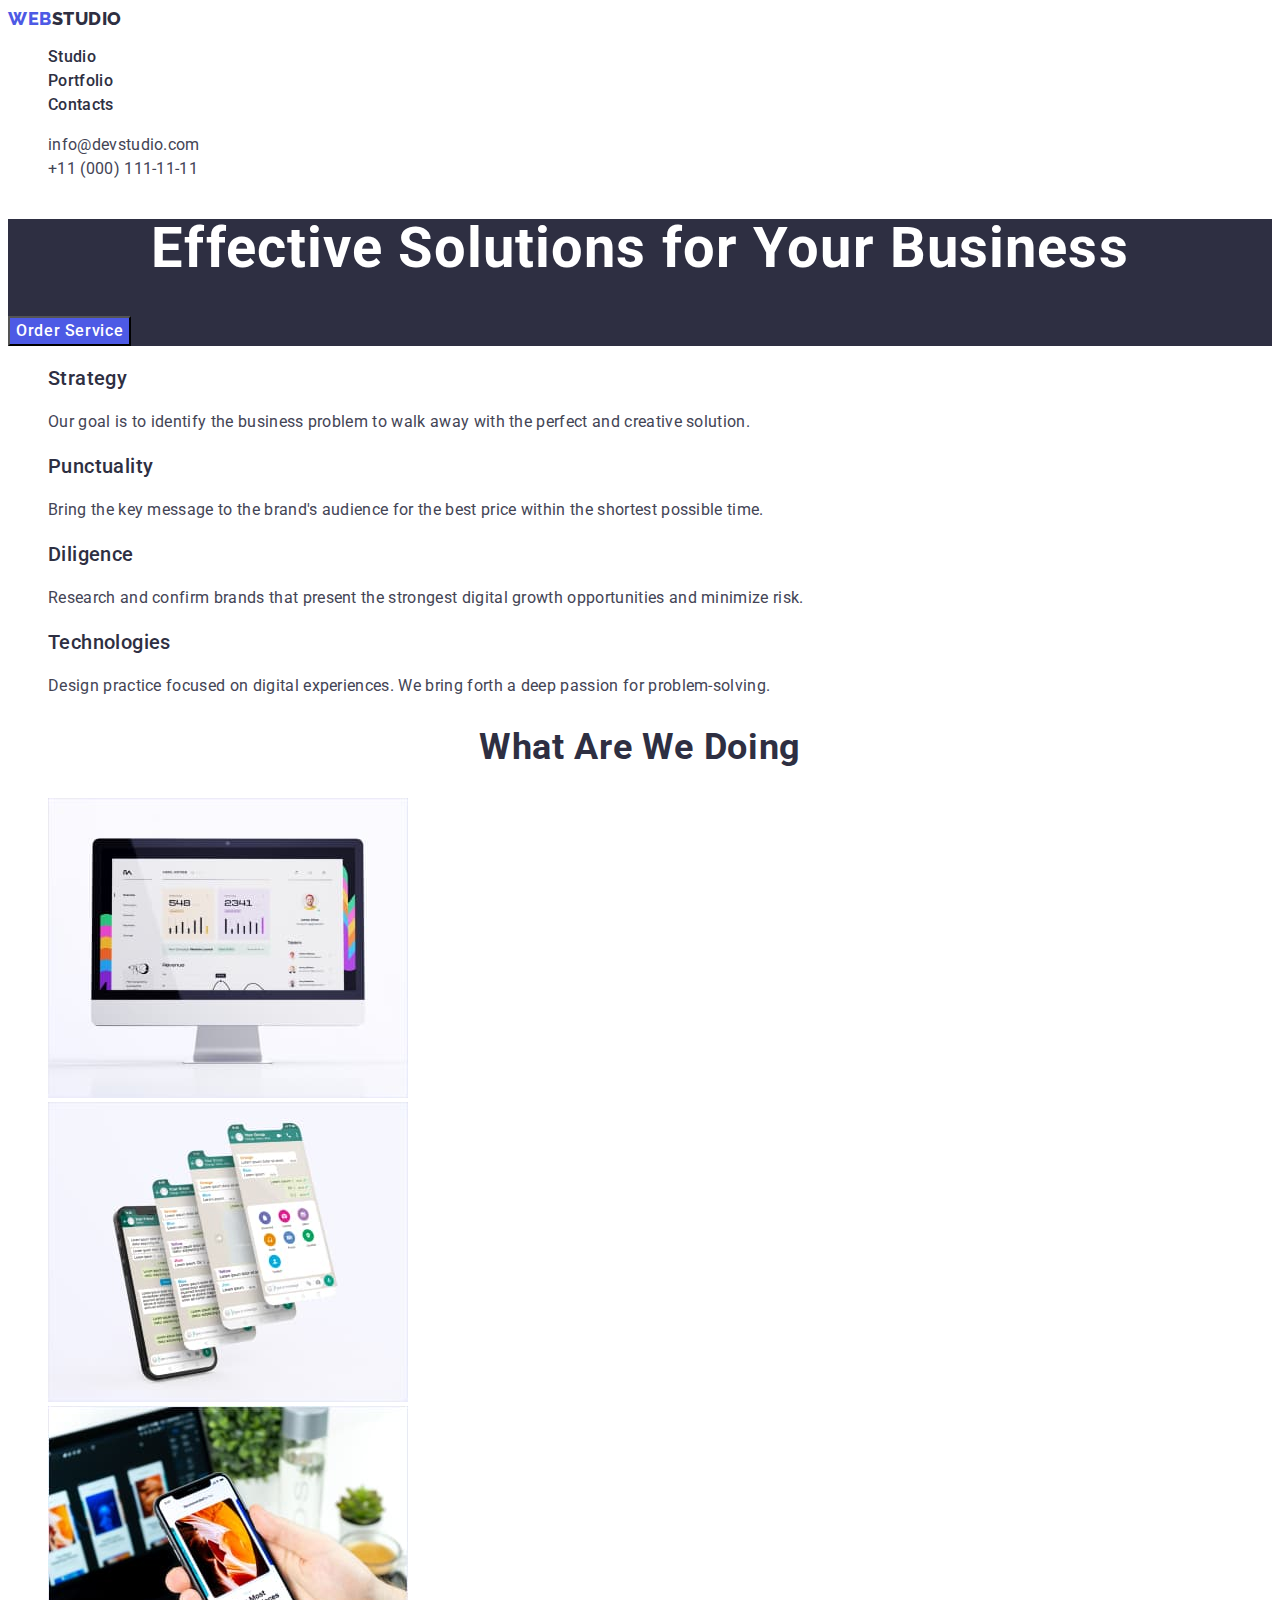
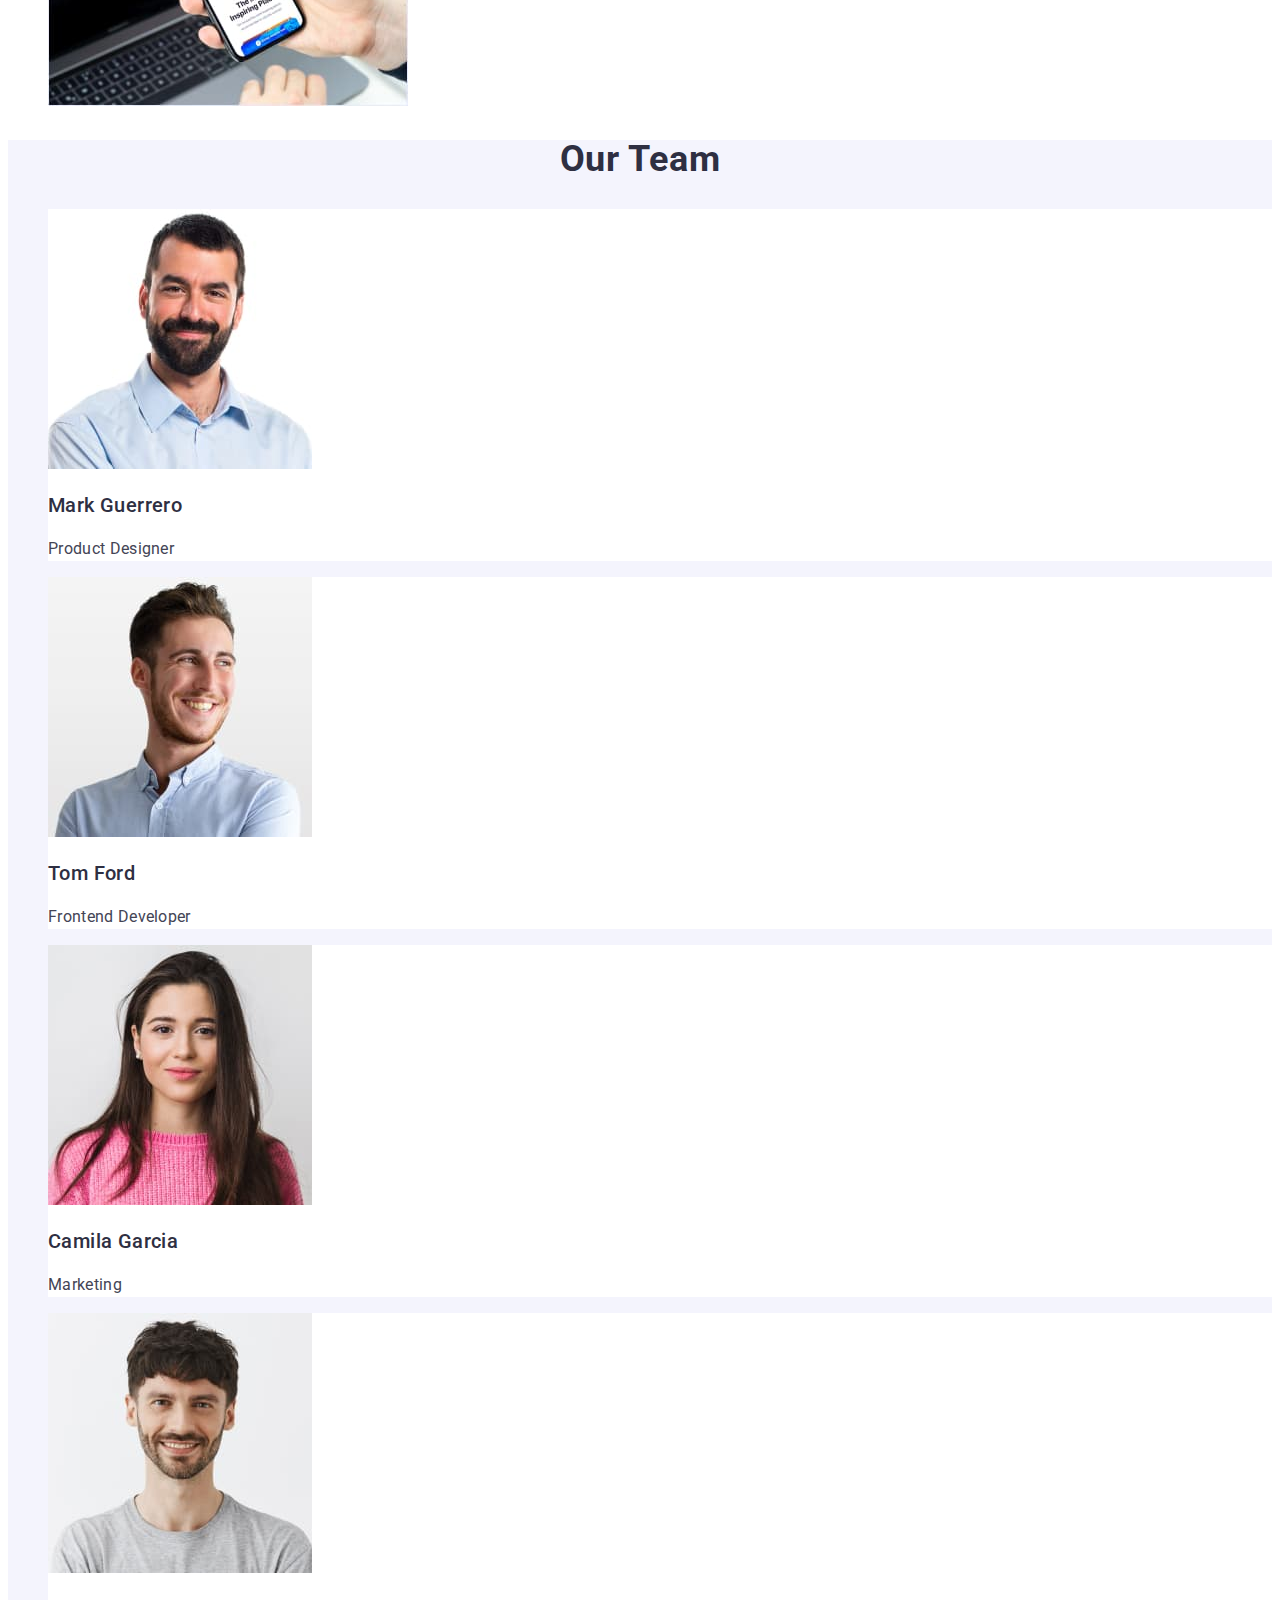
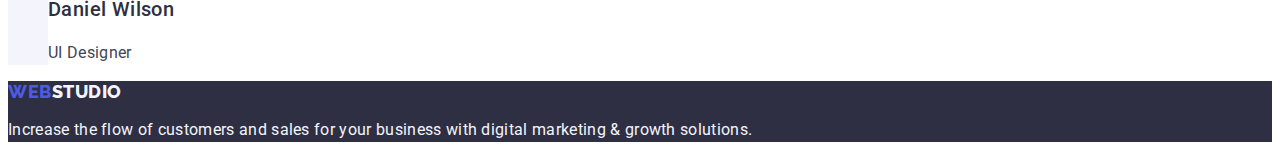
<file: index.html>
<!DOCTYPE html>
<html lang="en">
  <head>
    <meta charset="UTF-8" />
    <meta http-equiv="X-UA-Compatible" content="IE=edge" />
    <meta name="viewport" content="width=device-width, initial-scale=1.0" />
    <title>WebStudio</title>
    <link rel="preconnect" href="https://fonts.googleapis.com" />
    <link rel="preconnect" href="https://fonts.gstatic.com" crossorigin />
    <link
      href="https://fonts.googleapis.com/css2?family=Raleway:wght@800&family=Roboto:wght@400;500;700&display=swap"
      rel="stylesheet"
    />
    <link rel="stylesheet" href="./css/styles.css" />
  </head>
  <body>
    <!-- header -->

    <header class="page-header">
      <nav class="page-navigation">
        <a class="link logo" href="./index.html"
          >web<span class="logo-second-word-header">Studio</span>
        </a>
        <ul class="list menu">
          <li class="menu-item"><a class="link menu-link" href="./index.html">Studio</a></li>
          <li class="menu-item"><a class="link menu-link" href="./portfolio.html">Portfolio</a></li>
          <li class="menu-item"><a class="link menu-link" href="">Contacts</a></li>
        </ul>
      </nav>
      <address class="page-contact">
        <ul class="list">
          <li><a class="link contact" href="mailto:info@devstudio.com">info@devstudio.com</a></li>
          <li><a class="link contact" href="tel:+11(000)1111111">+11 (000) 111-11-11</a></li>
        </ul>
      </address>
    </header>
    <main>
      <!-- slogan -->

      <section class="slogan">
        <h1 class="main-title">Effective Solutions for Your Business</h1>
        <button class="modal-open-btn" type="button">Order Service</button>
      </section>

      <!-- our advantages-->

      <section class="our-advantages">
        <h2 class="suptitle" hidden>key points</h2>
        <ul class="list advantages-list">
          <li class="advantages-list-item">
            <h3 class="advantages-title">Strategy</h3>
            <p class="advantages-description">
              Our goal is to identify the business problem to walk away with the perfect and
              creative solution.
            </p>
          </li>
          <li class="advantages-list-item">
            <h3 class="advantages-title">Punctuality</h3>
            <p class="advantages-description">
              Bring the key message to the brand's audience for the best price within the shortest
              possible time.
            </p>
          </li>
          <li class="advantages-list-item">
            <h3 class="advantages-title">Diligence</h3>
            <p class="advantages-description">
              Research and confirm brands that present the strongest digital growth opportunities
              and minimize risk.
            </p>
          </li>
          <li class="advantages-list-item">
            <h3 class="advantages-title">Technologies</h3>
            <p class="advantages-description">
              Design practice focused on digital experiences. We bring forth a deep passion for
              problem-solving.
            </p>
          </li>
        </ul>
      </section>

      <!--  What are we doing-->

      <section class="what-are-we-doing">
        <h2 class="suptitle">What are we doing</h2>
        <ul class="list gallery-list">
          <li class="gallery-list-item">
            <img
              class="gallery-list-img"
              src="./images/what-are-we-doing/monitor.jpg"
              alt="monitor"
              width="360"
              height="300"
            />
          </li>
          <li class="gallery-list-item">
            <img
              class="gallery-list-img"
              src="./images/what-are-we-doing/screens.jpg"
              alt="screens"
              width="360"
              height="300"
            />
          </li>
          <li class="gallery-list-item">
            <img
              class="gallery-list-img"
              src="./images/what-are-we-doing/laptop-phone.jpg"
              alt="laptop-phone"
              width="360"
              height="300"
            />
          </li>
        </ul>
      </section>

      <!-- Our Team -->

      <section class="our-team">
        <h2 class="suptitle">Our Team</h2>
        <ul class="list team-gallery-list">
          <li class="team-gallery-list-item">
            <img
              class="team-gallery-list-img"
              src="./images/our-team/mark-guerrero.jpg"
              alt="Mark Guerrero"
              width="264"
              height="260"
            />
            <h3 class="employees-list-name">Mark Guerrero</h3>
            <p class="employees-list-position">Product Designer</p>
          </li>
          <li class="team-gallery-list-item">
            <img
              class="team-gallery-list-img"
              src="./images/our-team/tom-ford.jpg"
              alt="Tom Ford"
              width="264"
              height="260"
            />
            <h3 class="employees-list-name">Tom Ford</h3>
            <p class="employees-list-position">Frontend Developer</p>
          </li>
          <li class="team-gallery-list-item">
            <img
              class="team-gallery-list-img"
              src="./images/our-team/camila-garcia.jpg"
              alt="Camila Garcia"
              width="264"
              height="260"
            />
            <h3 class="employees-list-name">Camila Garcia</h3>
            <p class="employees-list-position">Marketing</p>
          </li>
          <li class="team-gallery-list-item">
            <img
              class="team-gallery-list-img"
              src="./images/our-team/daniel-wilson.jpg"
              alt="Daniel Wilson"
              width="264"
              height="260"
            />
            <h3 class="employees-list-name">Daniel Wilson</h3>
            <p class="employees-list-position">UI Designer</p>
          </li>
        </ul>
      </section>
    </main>

    <!-- footer -->

    <footer class="footer">
      <a class="link logo" href="./index.html"
        >web<span class="logo-second-word-footer">Studio</span>
      </a>
      <p class="footer-message">
        Increase the flow of customers and sales for your business with digital marketing & growth
        solutions.
      </p>
    </footer>
  </body>
</html>
</file>
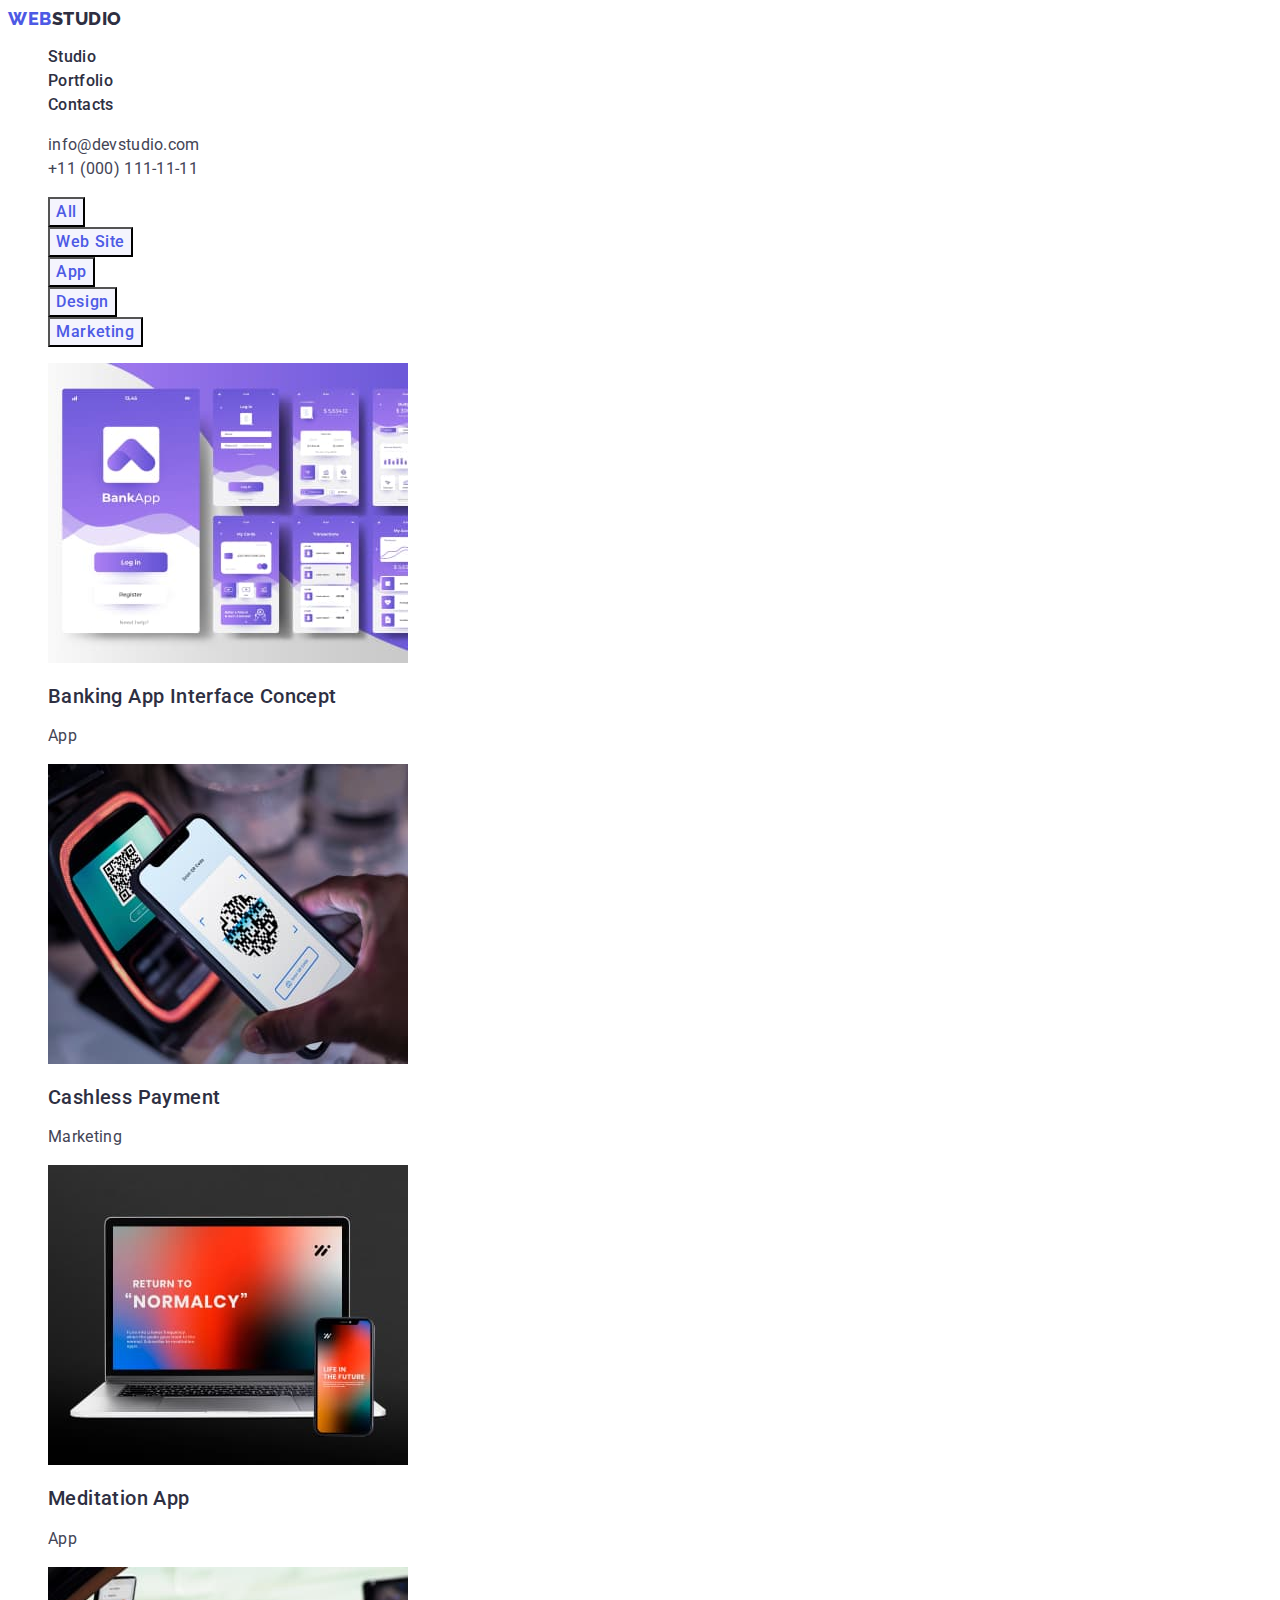
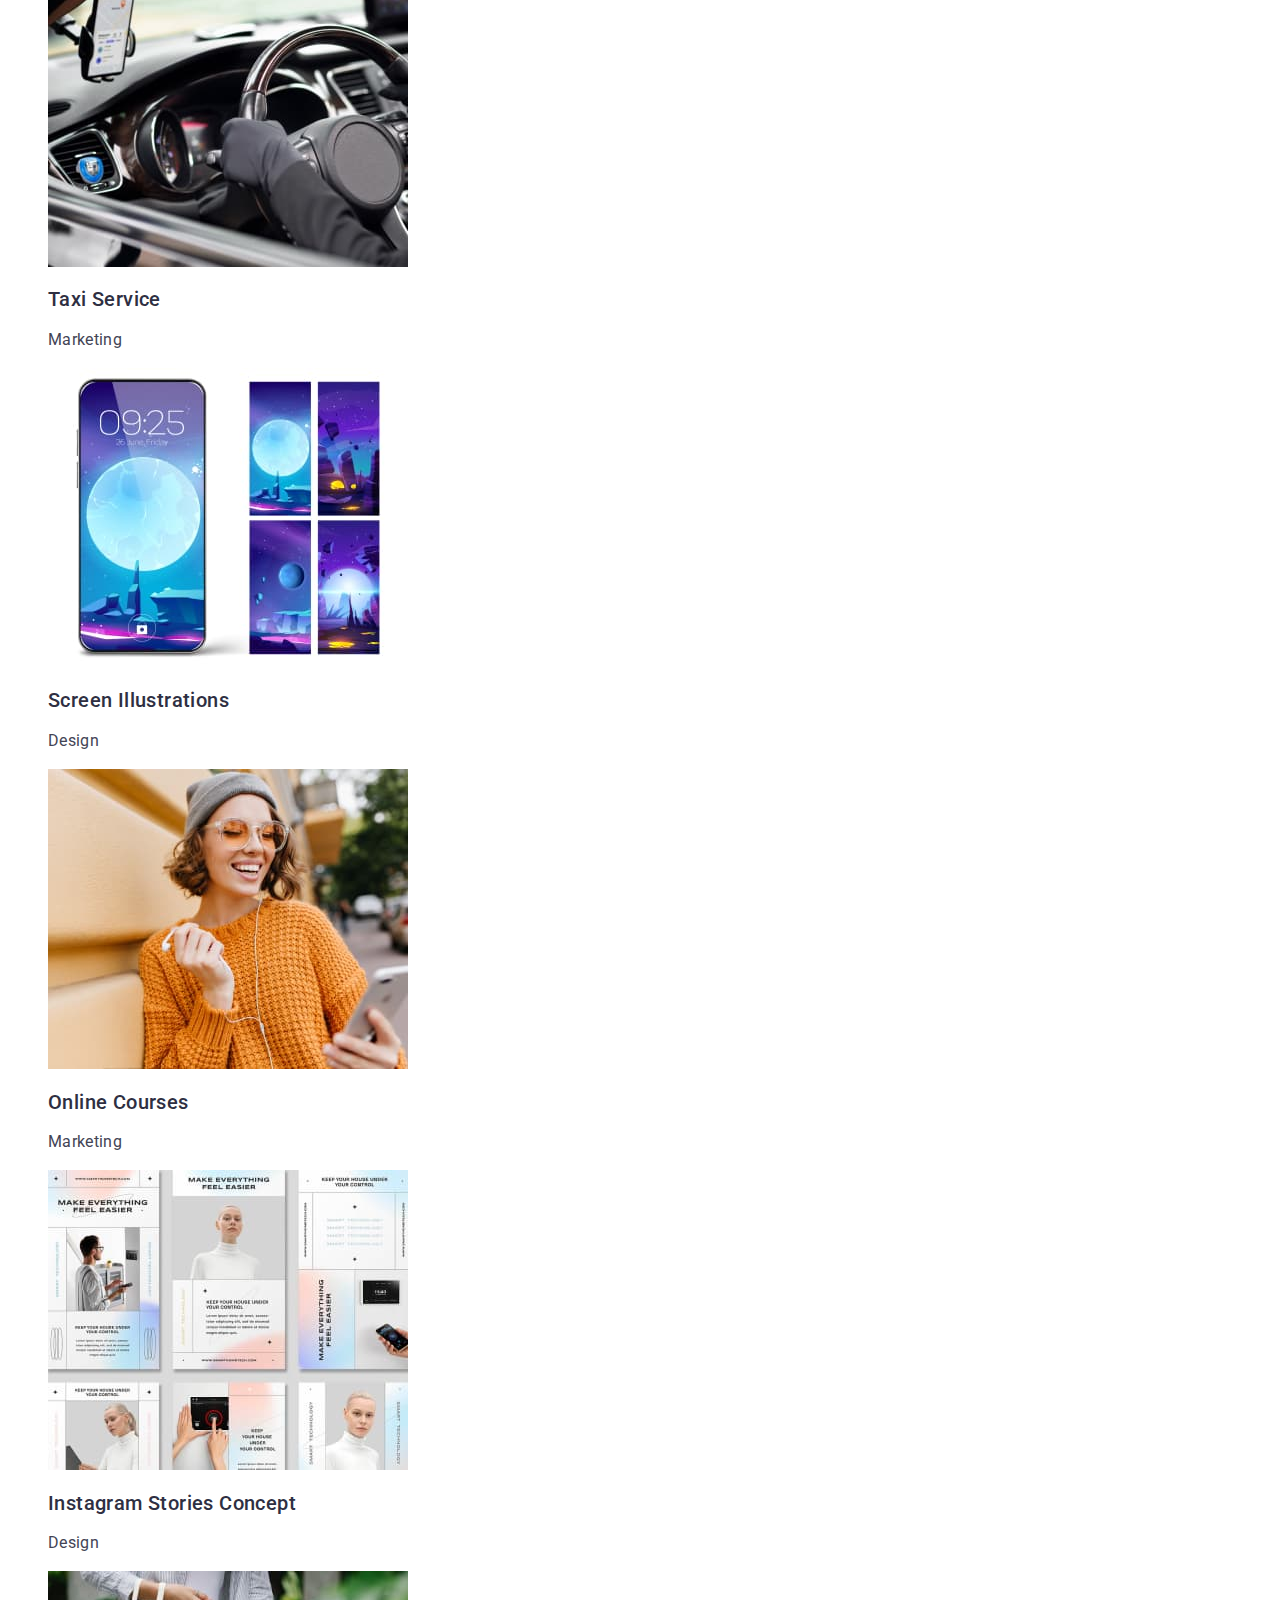
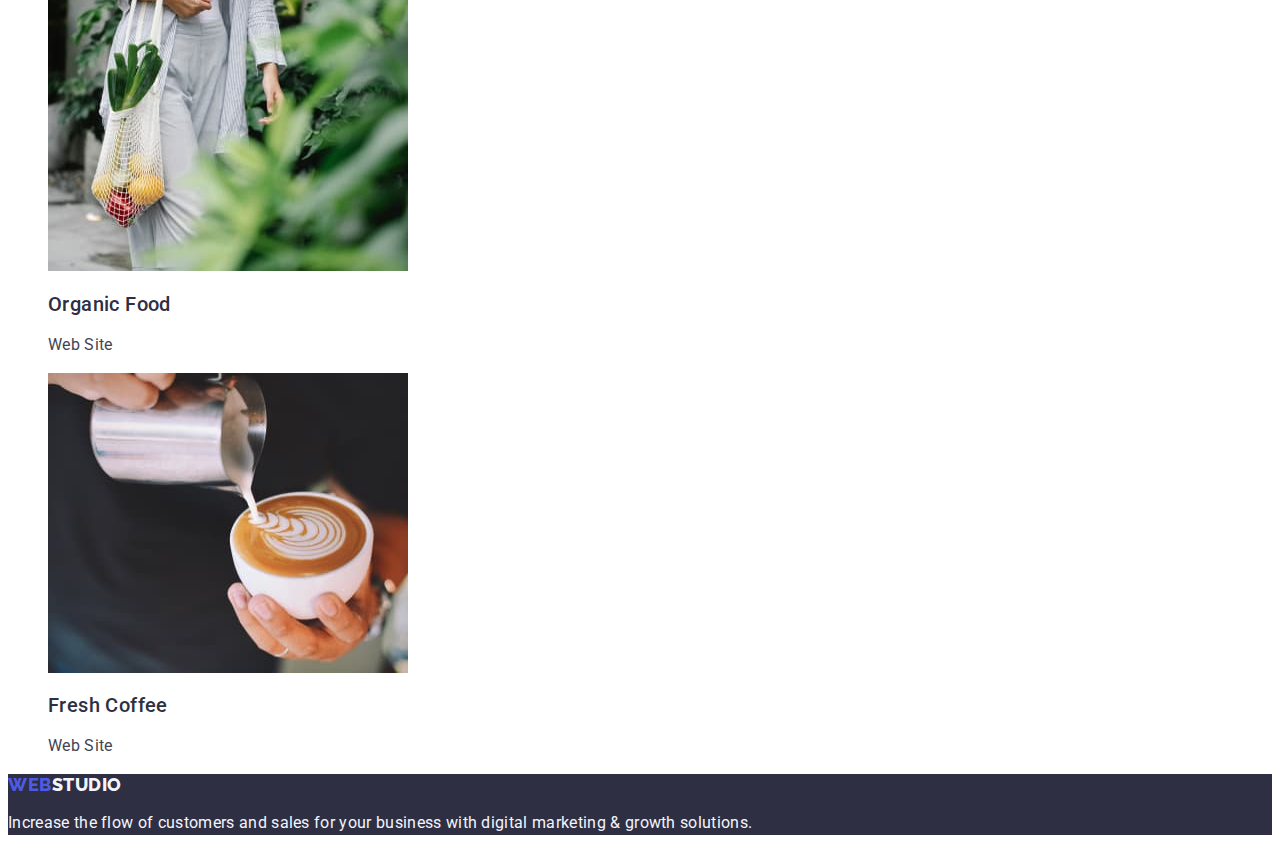
<file: portfolio.html>
<!DOCTYPE html>
<html lang="en">
  <head>
    <meta charset="UTF-8" />
    <meta http-equiv="X-UA-Compatible" content="IE=edge" />
    <meta name="viewport" content="width=device-width, initial-scale=1.0" />
    <title>Portfolio</title>
    <link rel="preconnect" href="https://fonts.googleapis.com" />
    <link rel="preconnect" href="https://fonts.gstatic.com" crossorigin />
    <link
      href="https://fonts.googleapis.com/css2?family=Raleway:wght@800&family=Roboto:wght@400;500;700&display=swap"
      rel="stylesheet"
    />
    <link rel="stylesheet" href="./css/styles.css" />
  </head>
  <body>
    <!-- header -->

    <header class="page-header">
      <nav class="page-navigation">
        <a class="link logo" href="./index.html"
          >web<span class="logo-second-word-header">Studio</span>
        </a>
        <ul class="list menu">
          <li class="menu-item"><a class="link menu-link" href="./index.html">Studio</a></li>
          <li class="menu-item"><a class="link menu-link" href="./portfolio.html">Portfolio</a></li>
          <li class="menu-item"><a class="link menu-link" href="">Contacts</a></li>
        </ul>
      </nav>
      <address class="page-contact">
        <ul class="list">
          <li><a class="link contact" href="mailto:info@devstudio.com">info@devstudio.com</a></li>
          <li><a class="link contact" href="tel:+11(000)1111111">+11 (000) 111-11-11</a></li>
        </ul>
      </address>
    </header>

    <!-- MAIN  CONTENT -->
    <!-- buttons -->
    <main>
      <section class="filter">
        <h1 hidden>portfolio filters</h1>
        <ul class="list menu-filter">
          <li class="menu-filter-item">
            <button class="menu-filter-btn" type="button">All</button>
          </li>
          <li class="menu-filter-item">
            <button class="menu-filter-btn" type="button">Web Site</button>
          </li>
          <li class="menu-filter-item">
            <button class="menu-filter-btn" type="button">App</button>
          </li>
          <li class="menu-filter-item">
            <button class="menu-filter-btn" type="button">Design</button>
          </li>
          <li class="menu-filter-item">
            <button class="menu-filter-btn" type="button">Marketing</button>
          </li>
        </ul>

        <ul class="list portfolio-list">
          <li class="portfolio-list-item">
            <a class="link" href="">
              <img
                class="portfolio-list-img"
                src="./images/portfolio/bank-app-screens.jpg"
                alt="screens of banking app interface"
                width="360"
                height="300"
              />
              <h2 class="portfolio-list-branch">Banking App Interface Concept</h2>
              <p class="portfolio-list-activity">App</p>
            </a>
          </li>
          <li class="portfolio-list-item">
            <a class="link" href="">
              <img
                class="portfolio-list-img"
                src="./images/portfolio/scanner-on-the-phone.jpg"
                alt="someone scan the QR code"
                width="360"
                height="300"
              />
              <h2 class="portfolio-list-branch">Cashless Payment</h2>
              <p class="portfolio-list-activity">Marketing</p>
            </a>
          </li>
          <li class="portfolio-list-item">
            <a class="link" href="">
              <img
                class="portfolio-list-img"
                src="./images/portfolio/laptop-and-phone.jpg"
                alt="laptop and phone with a meditation application interface on the screen"
                width="360"
                height="300"
              />
              <h2 class="portfolio-list-branch">Meditation App</h2>
              <p class="portfolio-list-activity">App</p>
            </a>
          </li>

          <li class="portfolio-list-item">
            <a class="link" href="">
              <img
                class="portfolio-list-img"
                src="./images/portfolio/car-steering-wheel.jpg"
                alt="someone is driving a car"
                width="360"
                height="300"
              />
              <h2 class="portfolio-list-branch">Taxi Service</h2>
              <p class="portfolio-list-activity">Marketing</p>
            </a>
          </li>
          <li class="portfolio-list-item">
            <a class="link" href="">
              <img
                class="portfolio-list-img"
                src="./images/portfolio/themes-for-phone.jpg"
                alt="phone and monthly themes for it"
                width="360"
                height="300"
              />
              <h2 class="portfolio-list-branch">Screen Illustrations</h2>
              <p class="portfolio-list-activity">Design</p>
            </a>
          </li>
          <li class="portfolio-list-item">
            <a class="link" href="">
              <img
                class="portfolio-list-img"
                src="./images/portfolio/girl-in-glasses.jpg"
                alt="a girl in yellow glasses looks at the phone"
                width="360"
                height="300"
              />
              <h2 class="portfolio-list-branch">Online Courses</h2>
              <p class="portfolio-list-activity">Marketing</p>
            </a>
          </li>

          <li class="portfolio-list-item">
            <a class="link" href="">
              <img
                class="portfolio-list-img"
                src="./images/portfolio/slides-with-smart-home-concepts.jpg"
                alt="slides with smart home concepts"
                width="360"
                height="300"
              />
              <h2 class="portfolio-list-branch">Instagram Stories Concept</h2>
              <p class="portfolio-list-activity">Design</p>
            </a>
          </li>
          <li class="portfolio-list-item">
            <a class="link" href="">
              <img
                class="portfolio-list-img"
                src="./images/portfolio/woman-with-vegetables.jpg"
                alt="a woman in white pants walks with vegetables"
                width="360"
                height="300"
              />
              <h2 class="portfolio-list-branch">Organic Food</h2>
              <p class="portfolio-list-activity">Web Site</p>
            </a>
          </li>
          <li class="portfolio-list-item">
            <a class="link" href="">
              <img
                class="portfolio-list-img"
                src="./images/portfolio/cup-of-coffy.jpg"
                alt="the barista makes coffee"
                width="360"
                height="300"
              />
              <h2 class="portfolio-list-branch">Fresh Coffee</h2>
              <p class="portfolio-list-activity">Web Site</p>
            </a>
          </li>
        </ul>
      </section>
    </main>

    <!-- footer -->

    <footer class="footer">
      <a class="link logo" href="./index.html"
        >web<span class="logo-second-word-footer">Studio</span>
      </a>
      <p class="footer-message">
        Increase the flow of customers and sales for your business with digital marketing & growth
        solutions.
      </p>
    </footer>
  </body>
</html>
</file>
<file: css/styles.css>
.list {
  list-style: none;
}

.link {
  text-decoration: none;
}

button {
  font-family: inherit;
  cursor: pointer;
}

:root {
  --main-font-family: 'Roboto', sans-serif;
  --secondary-font-family: 'Raleway', sans-serif;
  --background-color: #ffffff;
  --logo-second-word-header: #2e2f42;
  --logo-second-word-footer: #f4f4fd;
}

body {
  font-family: var(--main-font-family);
  color: #434455;
  background-color: #ffffff;
}

/* header */

.menu-link {
  font-weight: 500;
  font-size: 16px;
  line-height: 1.5;
  letter-spacing: 0.02em;

  color: #2e2f42;
}

.menu-link:hover,
.menu-link:focus {
  color: #404bbf;
}

.page-contact {
  font-style: normal;
}

.contact {
  font-weight: 400;
  font-size: 16px;
  line-height: 1.5;
  letter-spacing: 0.02em;
  color: #434455;
}

.contact:hover,
.contact:focus {
  color: #404bbf;
}

/*  slogan*/
.slogan {
  background-color: #2e2f42;
}

.main-title {
  font-weight: 700;
  font-size: 56px;
  line-height: 1.07;
  letter-spacing: 0.02em;
  text-align: center;
  color: #ffffff;
}
.modal-open-btn {
  font-weight: 500;
  font-size: 16px;
  line-height: 1.5;
  letter-spacing: 0.04em;
  color: #ffffff;
  background-color: #4d5ae5;
}

.modal-open-btn:hover,
.modal-open-btn:focus {
  background-color: #404bbf;
}

.advantages-title {
  font-weight: 500;
  font-size: 20px;
  line-height: 1.2;
  letter-spacing: 0.02em;
  color: #2e2f42;
}
.advantages-description {
  font-weight: 400;
  font-size: 16px;
  line-height: 1.5;
  letter-spacing: 0.02em;
  color: #434455;
}

/*  What are we doing*/

.suptitle {
  font-weight: 700;
  font-size: 36px;
  line-height: 1.11;
  letter-spacing: 0.02em;
  text-transform: capitalize;
  text-align: center;
  color: #2e2f42;
}

/* Our Team */

.our-team {
  background-color: #f4f4fd;
}

.employees-list-name {
  font-weight: 500;
  font-size: 20px;
  line-height: 1.2;
  letter-spacing: 0.02em;
  color: #2e2f42;
}
.employees-list-position {
  font-weight: 400;
  font-size: 16px;
  line-height: 1.5;

  letter-spacing: 0.02em;
  color: #434455;
}

.team-gallery-list-item {
  background-color: #ffffff;
}

/* footer */

.footer {
  background-color: #2e2f42;
}
.footer-message {
  font-weight: 400;
  font-size: 16px;
  line-height: 1.5;
  letter-spacing: 0.02em;
  color: #f4f4fd;
}

.color {
  color: #2e2f42;
}

.logo {
  font-family: var(--secondary-font-family);
  font-weight: 800;
  font-size: 18px;
  line-height: 1.17;
  letter-spacing: 0.03em;
  color: #4d5ae5;
  text-transform: uppercase;
}

.logo-second-word-footer {
  color: var(--logo-second-word-footer);
}

.logo-second-word-header {
  color: var(--logo-second-word-header);
}

/* portfolio */

.menu-filter-btn {
  font-weight: 500;
  font-size: 16px;
  line-height: 1.5;
  letter-spacing: 0.04em;
  color: #4d5ae5;
  background-color: #f4f4fd;
}

.menu-filter-btn:hover,
.menu-filter-btn:focus {
  background-color: #404bbf;
  color: #ffffff;
}

.portfolio-list-branch {
  font-weight: 500;
  font-size: 20px;
  line-height: 1.2;
  letter-spacing: 0.02em;
  color: #2e2f42;
}

.portfolio-list-activity {
  font-weight: 400;
  font-size: 16px;
  line-height: 1.5;
  letter-spacing: 0.02em;
  color: #434455;
}
</file>
